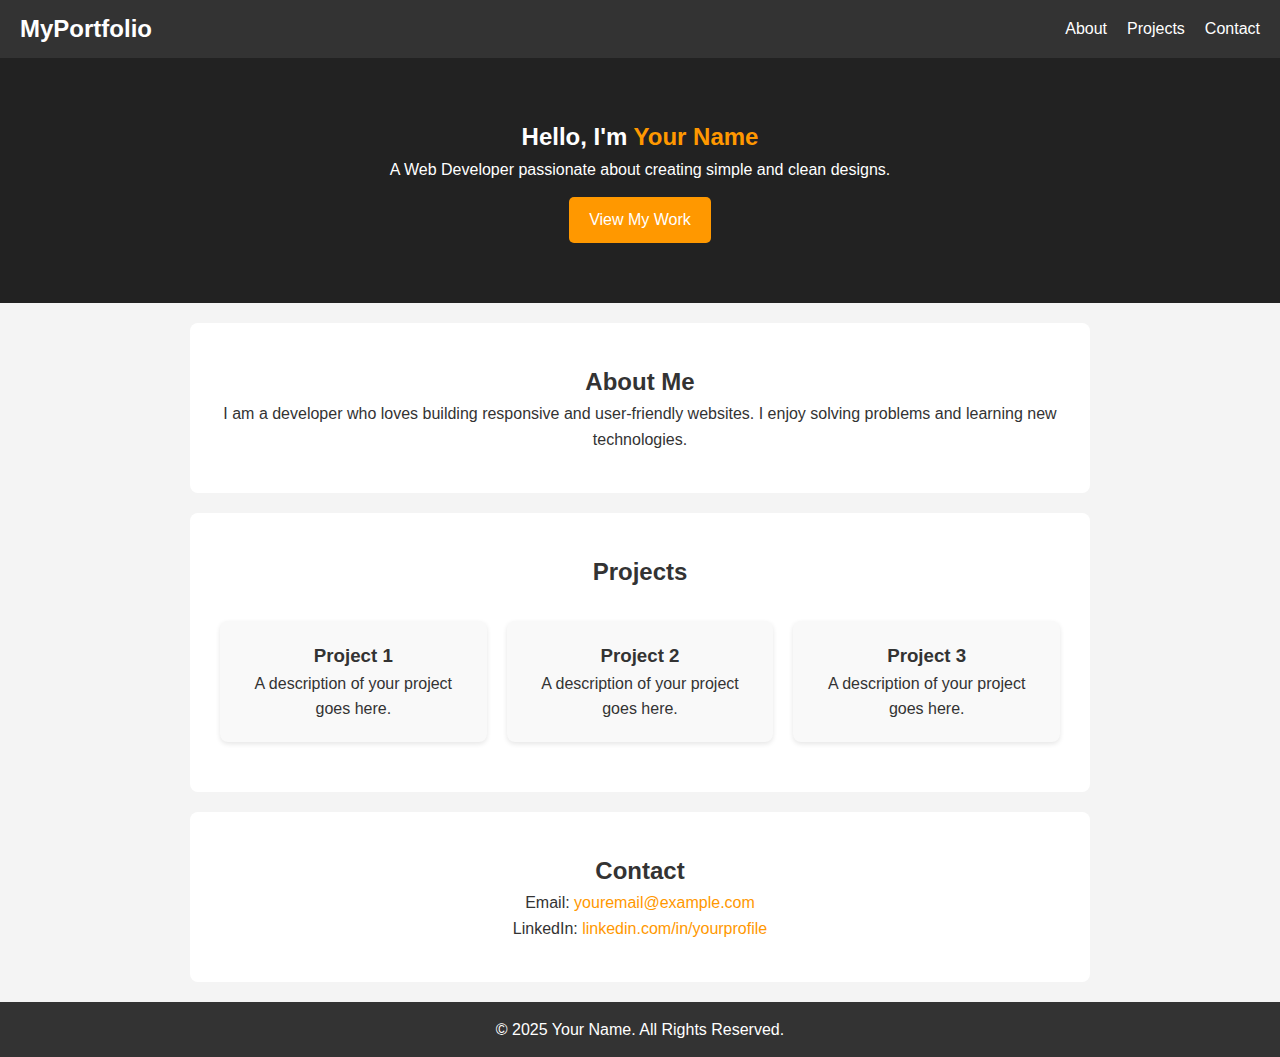
<file: index.html>
<!DOCTYPE html>
<html lang="en">
<head>
  <meta charset="UTF-8">
  <meta name="viewport" content="width=device-width, initial-scale=1.0">
  <title>My Portfolio</title>
  <link rel="stylesheet" href="styles.css">
</head>
<body>
  <!-- Header -->
  <header>
    <nav>
      <h1 class="logo">MyPortfolio</h1>
      <ul class="nav-links">
        <li><a href="#about">About</a></li>
        <li><a href="#projects">Projects</a></li>
        <li><a href="#contact">Contact</a></li>
      </ul>
    </nav>
  </header>

  <!-- Hero Section -->
  <section class="hero">
    <h2>Hello, I'm <span>Your Name</span></h2>
    <p>A Web Developer passionate about creating simple and clean designs.</p>
    <a href="#projects" class="btn">View My Work</a>
  </section>

  <!-- About Section -->
  <section id="about" class="about">
    <h2>About Me</h2>
    <p>
      I am a developer who loves building responsive and user-friendly websites. 
      I enjoy solving problems and learning new technologies.
    </p>
  </section>

  <!-- Projects Section -->
  <section id="projects" class="projects">
    <h2>Projects</h2>
    <div class="project-list">
      <div class="project-card">
        <h3>Project 1</h3>
        <p>A description of your project goes here.</p>
      </div>
      <div class="project-card">
        <h3>Project 2</h3>
        <p>A description of your project goes here.</p>
      </div>
      <div class="project-card">
        <h3>Project 3</h3>
        <p>A description of your project goes here.</p>
      </div>
    </div>
  </section>

  <!-- Contact Section -->
  <section id="contact" class="contact">
    <h2>Contact</h2>
    <p>Email: <a href="mailto:youremail@example.com">youremail@example.com</a></p>
    <p>LinkedIn: <a href="#">linkedin.com/in/yourprofile</a></p>
  </section>

  <!-- Footer -->
  <footer>
    <p>© 2025 Your Name. All Rights Reserved.</p>
  </footer>
</body>
</html>
</file>
<file: styles.css>
/* General Styles */
* {
  margin: 0;
  padding: 0;
  box-sizing: border-box;
  font-family: Arial, sans-serif;
}

body {
  line-height: 1.6;
  color: #333;
  background: #f4f4f4;
}

/* Navbar */
header {
  background: #333;
  color: #fff;
  padding: 10px 20px;
}

nav {
  display: flex;
  justify-content: space-between;
  align-items: center;
}

.logo {
  font-size: 24px;
}

.nav-links {
  list-style: none;
  display: flex;
}

.nav-links li {
  margin-left: 20px;
}

.nav-links a {
  text-decoration: none;
  color: #fff;
  transition: color 0.3s;
}

.nav-links a:hover {
  color: #ff9800;
}

/* Hero Section */
.hero {
  text-align: center;
  padding: 60px 20px;
  background: #222;
  color: #fff;
}

.hero h2 span {
  color: #ff9800;
}

.btn {
  display: inline-block;
  margin-top: 15px;
  padding: 10px 20px;
  background: #ff9800;
  color: #fff;
  text-decoration: none;
  border-radius: 5px;
  transition: background 0.3s;
}

.btn:hover {
  background: #e68900;
}

/* About Section */
.about, .projects, .contact {
  padding: 40px 20px;
  text-align: center;
  background: #fff;
  margin: 20px auto;
  border-radius: 8px;
  width: 80%;
  max-width: 900px;
}

/* Projects Section */
.project-list {
  display: flex;
  flex-wrap: wrap;
  justify-content: center;
  margin-top: 20px;
}

.project-card {
  background: #f9f9f9;
  margin: 10px;
  padding: 20px;
  flex: 1 1 250px;
  border-radius: 8px;
  box-shadow: 0px 2px 5px rgba(0,0,0,0.1);
  transition: transform 0.3s;
}

.project-card:hover {
  transform: scale(1.05);
}

/* Contact Section */
.contact a {
  color: #ff9800;
  text-decoration: none;
}

.contact a:hover {
  text-decoration: underline;
}

/* Footer */
footer {
  background: #333;
  color: #fff;
  text-align: center;
  padding: 15px 0;
  margin-top: 20px;
}
</file>
